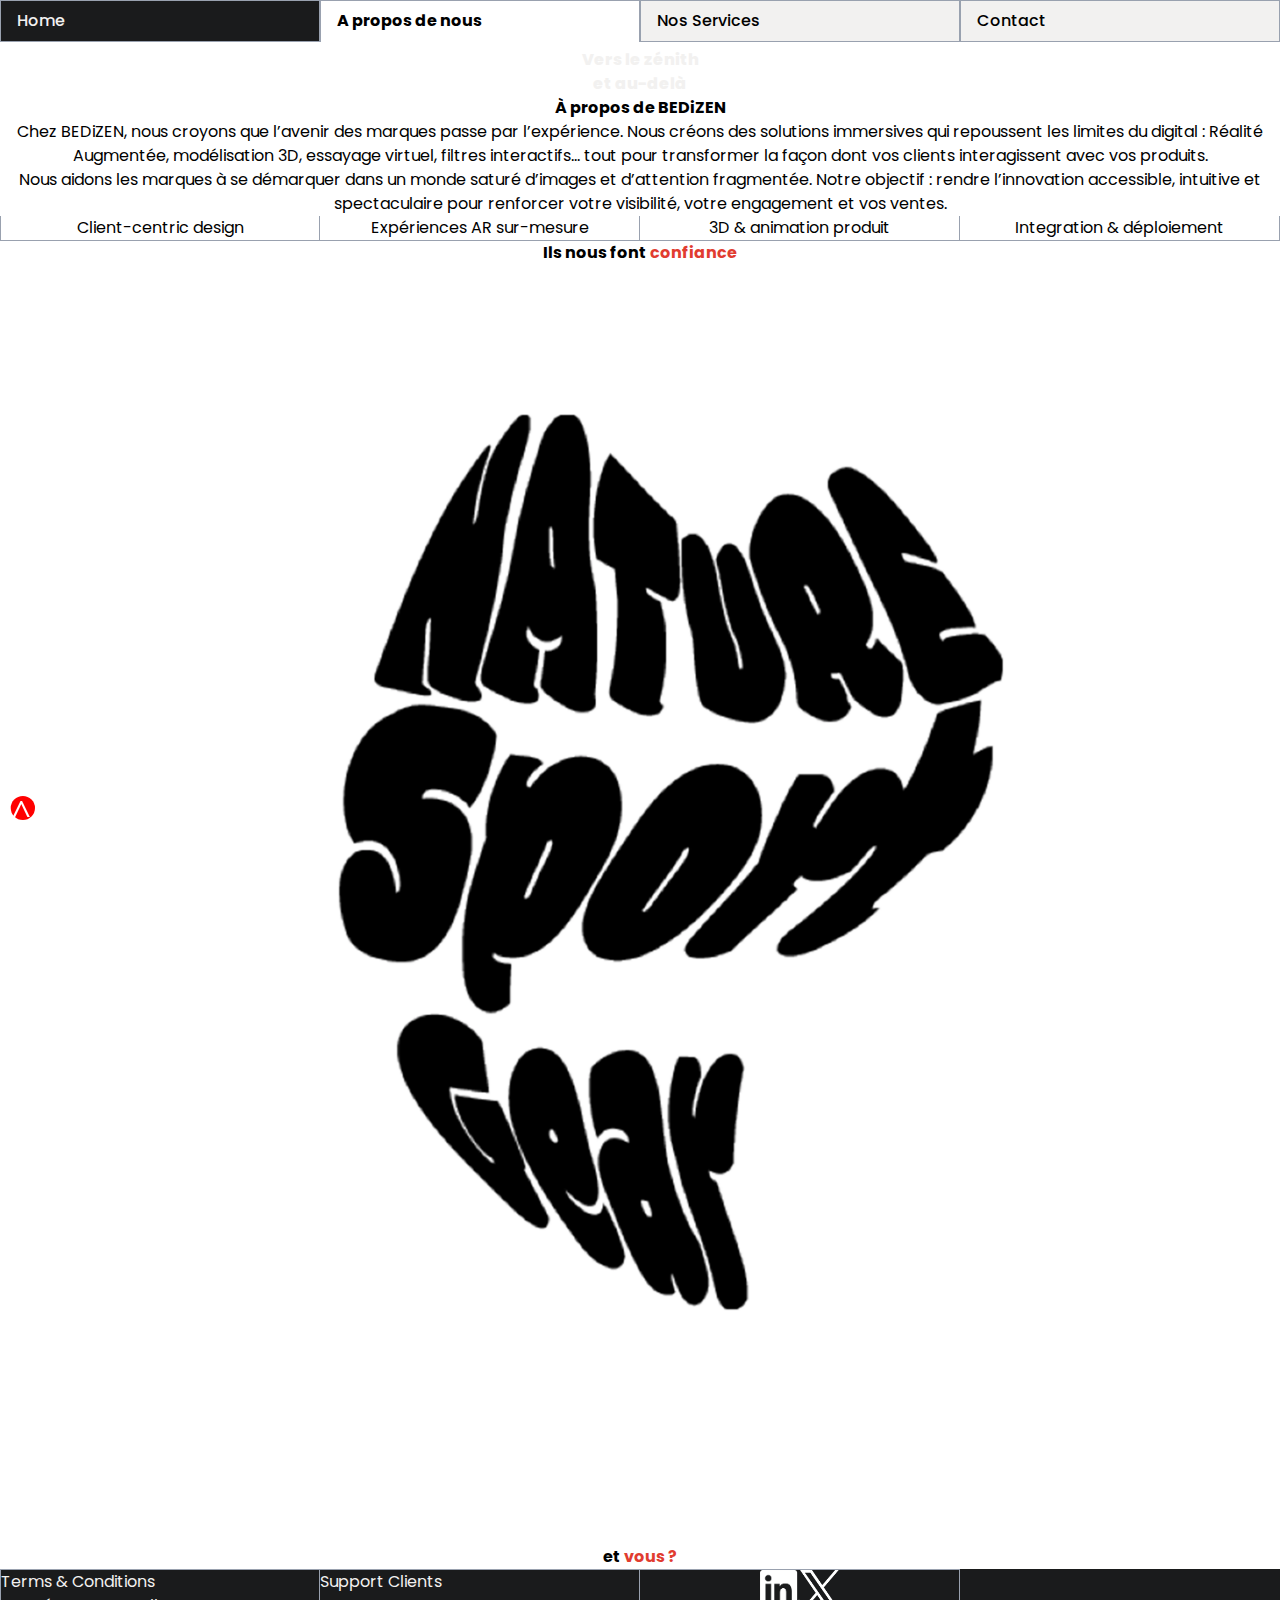
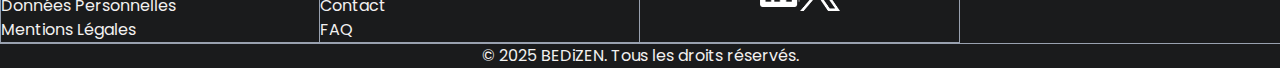
<file: a-propos-de-nous.html>
<!DOCTYPE html>
<html lang="en">
<head>
    <meta charset="UTF-8">
    <meta name="viewport" content="width=device-width, initial-scale=1.0">
    <link href="/assets/css/output.css" rel="stylesheet">
    <link rel="preconnect" href="https://fonts.googleapis.com">
    <link rel="preconnect" href="https://fonts.gstatic.com" crossorigin>
    <link href="https://fonts.googleapis.com/css2?family=Poppins:ital,wght@0,100;0,200;0,300;0,400;0,500;0,600;0,700;0,800;0,900;1,100;1,200;1,300;1,400;1,500;1,600;1,700;1,800;1,900&display=swap" rel="stylesheet">
    <title>À propos de nous</title>
    <style>
        /* Simple logo carousel + optional spin for logos */
        .carousel { overflow: hidden; }
        .carousel-track { display: flex; gap: 2rem; align-items: center; animation: scroll 20s linear infinite; }
        .carousel-track:hover { animation-play-state: paused; }
        @keyframes scroll {
            0% { transform: translateX(0); }
            100% { transform: translateX(-50%); }
        }
    </style>
</head>
<body class="pb-15 lg:pb-0">
    <!---------------- HEADER ---------------->
    <header class="relative container mx-auto lg:px-2 lg:py-6">
        <nav class="lg:hidden fixed bottom-0 right-0 left-0 font-medium">
            <div>
                <ul class="grid grid-cols-4 bottom-0 right-0 bg-secondary">
                    <li class="group p-2 border border-gray-400  hover:bg-primary">
                        <a href="/" class="block w-full h-full">
                            <div class="flex justify-center">
                                <img class="size-8 brightness-100 invert-0 group-hover:brightness-0 group-hover:invert" src="assets/icons/bedizen_icone_classique_nr.svg" alt="BEDiZEN Logo">
                            </div>
                        </a>
                    </li>
                    <li class="group p-2 hover:bg-primary border border-gray-400 border-t-0 border-l-0 bg-white hover:text-secondary  ">
                        <a href="a-propos-de-nous.html" class="block w-full h-full">
                            <div class="flex justify-center">
                                <img class="size-8 brightness-100 invert-0 group-hover:brightness-0 group-hover:invert" src="/assets/icons/icon_about_us_1.svg" alt="About">
                            </div>
                        </a>
                    </li>
                    <li class="group p-2 hover:bg-primary hover:text-secondary border-t border-gray-400">
                        <a href="#" class="block w-full h-full">
                            <div class="flex justify-center">
                                <img class="size-8 brightness-100 invert-0 group-hover:brightness-0 group-hover:invert" src="/assets/icons/icon_services.svg" alt="Services">
                            </div>
                        </a>
                    </li>
                    <li class="group p-2 hover:bg-primary hover:text-secondary border-t border-gray-400">
                        <a href="contact.html" class="block w-full h-full">
                            <div class="flex justify-center">
                                <img class="size-8 brightness-100 invert-0 group-hover:brightness-0 group-hover:invert" src="/assets/icons/icon_contact.svg" alt="Contact">
                            </div>
                        </a>
                    </li>
                </ul>
            </div>
        </nav>

        <nav class="hidden lg:block fixed lg:fixed lg:top-0 right-0 left-0">
            <div class="bg-secondary">
                <ul class="font-medium grid lg:grid-cols-4">
                    <li class="p-2 border border-gray-400 hover:bg-primary hover:text-secondary">
                        <a href="/" class="block w-full h-full lg:text-gray-600">
                            <div class="ml-2">Home</div>
                        </a>
                    </li>
                    <li class="p-2 border border-gray-400 bg-white lg:border-b-0 hover:bg-primary hover:text-secondary">
                        <a href="a-propos-de-nous.html" class="block w-full h-full lg:text-primary font-bold">
                            <div class="ml-2">A propos de nous</div>
                        </a>
                    </li>
                    <li class="p-2 border border-gray-400 hover:bg-primary hover:text-secondary">
                        <a href="a-propos-de-nous.html" class="block w-full h-full lg:text-gray-600">
                            <div class="ml-2">Nos Services</div>
                        </a>
                    </li>
                    <li class="p-2 border border-gray-400 hover:bg-primary hover:text-secondary">
                        <a href="contact.html" class="block w-full h-full lg:text-gray-600">
                            <div class="ml-2">Contact</div>
                        </a>
                    </li>
                </ul>
            </div>
        </nav>
                <!---------------- HERO ---------------->
            </header>
            <section class="w-full bg-[url('/assets/img/hero.webp')] bg-cover bg-center h-72 md:h-96 lg:h-144 flex items-center">
                <div class="container mx-auto">
                    <h1 class="text-3xl md:text-6xl lg:text-8xl font-extrabold text-center text-secondary py-6">
                    Vers le zénith<br>et au-delà
                    </h1>
                </div>
            </section>

    <!---------------- INTRODUCTION ---------------->
    <main class="px-0 py-0 lg:px-0 lg:py-0">
        <section class="introduction grid grid-cols-1 lg:grid-cols-4 gap-0 mb-6">
            <h2 class="lg:col-span-4 text-3xl lg:text-4xl font-bold text-center p-6  border-gray-400">À propos de BEDiZEN</h2>
            <p class="lg:col-span-4 text-center text-base leading-relaxed p-6  border-gray-400">Chez BEDiZEN, nous croyons que l’avenir des marques passe par l’expérience. Nous créons des solutions immersives qui repoussent les limites du digital : Réalité Augmentée, modélisation 3D, essayage virtuel, filtres interactifs… tout pour transformer la façon dont vos clients interagissent avec vos produits.</p>
            <p class="lg:col-span-4 text-center text-base leading-relaxed p-6 border-b border-gray-400">Nous aidons les marques à se démarquer dans un monde saturé d’images et d’attention fragmentée. Notre objectif : rendre l’innovation accessible, intuitive et spectaculaire pour renforcer votre visibilité, votre engagement et vos ventes.</p>
            <ul class="lg:col-span-4 grid grid-cols-1 lg:grid-cols-4 gap-0">
                <li class="col-span-1 p-6 border border-gray-400 border-t-0 flex items-center justify-center text-center">Client-centric design</li>
                <li class="col-span-1 p-6 border border-gray-400 border-t-0 border-l-0 flex items-center justify-center text-center">Expériences AR sur-mesure</li>
                <li class="col-span-1 p-6 border border-gray-400 border-t-0 border-l-0 flex items-center justify-center text-center">3D & animation produit</li>
                <li class="col-span-1 p-6 border border-gray-400 border-t-0 border-l-0 flex items-center justify-center text-center">Integration & déploiement</li>
            </ul>
        </section>

        <!---------------- CLIENTS (carousel) ---------------->
        <section class="clients grid grid-cols-1 lg:grid-cols-4 gap-0">
            <h2 class=" mt-6 lg:col-span-4 text-4xl font-bold text-center  ">Ils nous font <span class="text-accent">confiance</span></h2>
            <div class="lg:col-span-4 p-6">
                <div class="carousel">
                    <div class="carousel-track" aria-hidden="false">
                        <img src="assets/img/tinywow_client-1.webp" alt="Logo 1" class="size-72" />
                        <img src="assets/img/tinywow_client-2.webp" alt="Logo 2" class="size-72" />
                        <img src="assets/img/tinywow_client-3.webp" alt="Logo 3" class="size-72" />
                        <img src="assets/img/tinywow_client-4.webp" alt="Logo 4" class="size-72" />
                        <!-- duplicate for seamless loop -->
                        <img src="assets/img/tinywow_client-1.webp" alt="Logo 1" class="size-72" />
                        <img src="assets/img/tinywow_client-2.webp" alt="Logo 2" class="size-72" />
                        <img src="assets/img/tinywow_client-3.webp" alt="Logo 3" class="size-72" />
                        <img src="assets/img/tinywow_client-4.webp" alt="Logo 4" class="size-72" />
                    </div>
                </div>
            </div>
            <h2 class="lg:col-span-4 text-4xl font-bold text-center p-6">et <span class="text-accent">vous ?</span></h2>
        </section>
    </main>

    <!---------------- FOOTER ---------------->
    <footer class="bg-primary text-secondary right-0 left-0 mt-0">
        <div class="footer-content grid grid-cols-1 lg:grid-cols-4 gap-0">
            <ul class="footer-links border border-gray-400 p-6 space-y-2">
                <li><a href="#services" class="hover:text-accent transition-colors">Terms & Conditions</a></li>
                <li><a href="#about" class="hover:text-accent transition-colors">Données Personnelles</a></li>
                <li><a href="#contact" class="hover:text-accent transition-colors">Mentions Légales</a></li>
            </ul>
            <ul class="footer-links border border-gray-400 border-l-0 p-6 space-y-2">
                <li><a href="#services" class="hover:text-accent transition-colors">Support Clients</a></li>
                <li><a href="#about" class="hover:text-accent transition-colors">Contact</a></li>
                <li><a href="#contact" class="hover:text-accent transition-colors">FAQ</a></li>
            </ul>
            <div class="logo lg:col-span-2 flex flex-col items-center justify-center border border-gray-400 border-l-0 p-6">
                <a class="bedizen-logo mb-4" href="/"><img class="w-40 lg:w-60" src="assets/icons/logotype_white.svg" alt="BEDiZEN Logo"></a>
                <div class="social-media flex gap-4">
                    <a class="linkedin-logo hover:opacity-80 transition-opacity" href="/"><img class="w-10" src="assets/img/InBug-White.webp" alt="Linkedin Logo"></a>
                    <a class="twitter-logo hover:opacity-80 transition-opacity" href="/"><img class="w-10" src="assets/img/logo-white.webp" alt="X (Twitter) Logo"></a>
                </div>
            </div>
        </div>
        <div class="border-t border-gray-400 px-6 py-6 text-center">
            <p>&copy; 2025 BEDiZEN. Tous les droits réservés.</p>
        </div>
    </footer>
    <a class="fixed right-3 bottom-20 lg:bottom-5"  href="#"><img class="w-10 lg:w-10" src="assets/icons/up_button.svg" alt="Button pour remonter" ></a>
</body>
</html>
</file>
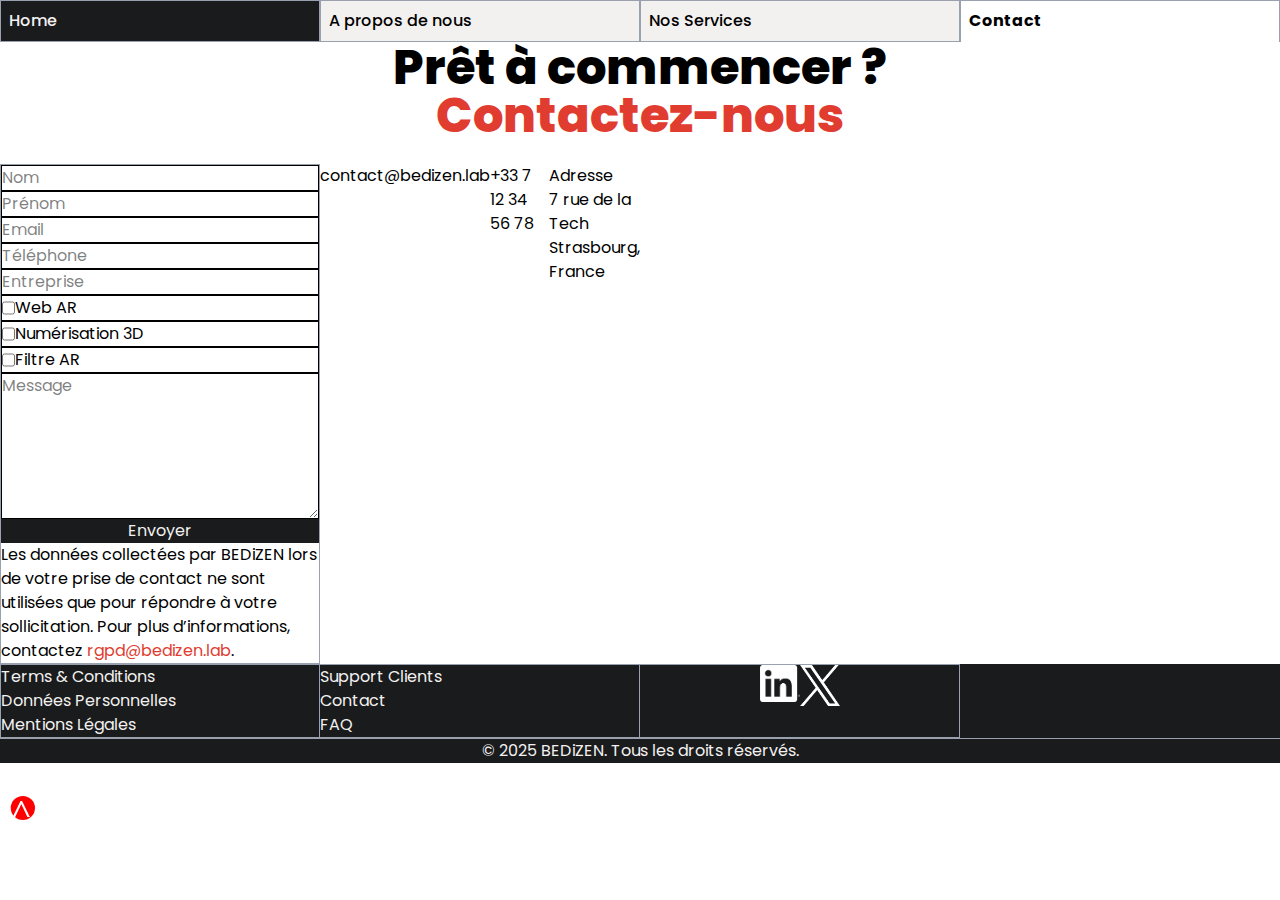
<file: contact.html>
<!DOCTYPE html>
<html lang="en">
<head>
  <meta charset="UTF-8">
  <meta name="viewport" content="width=device-width, initial-scale=1.0">
  <link href="/assets/css/output.css" rel="stylesheet">
  <link rel="preconnect" href="https://fonts.googleapis.com">
  <link rel="preconnect" href="https://fonts.gstatic.com" crossorigin>
  <link href="https://fonts.googleapis.com/css2?family=Poppins:ital,wght@0,100;0,200;0,300;0,400;0,500;0,600;0,700;0,800;0,900;1,100;1,200;1,300;1,400;1,500;1,600;1,700;1,800;1,900&display=swap" rel="stylesheet">
  <title>Contact</title>
</head>
<body class="pt-2 lg:pt-5 pb-15 lg:pb-0">
  <!---------------- HEADER ---------------->
  <header class="relative container mx-auto lg:px-2 lg:py-6">
    <nav class="lg:hidden fixed bottom-0 right-0 left-0 font-medium">
      <div>
        <ul class="grid grid-cols-4 bottom-0 right-0 bg-secondary">
          <li class="group p-2 border-t border-gray-400 hover:bg-primary hover:text-secondary">
            <a href="/" class="block w-full h-full">
              <div class="flex justify-center">
                <img class="size-8 brightness-100 invert-0 group-hover:brightness-0 group-hover:invert" src="assets/icons/bedizen_icone_classique_nr.svg" alt="BEDiZEN Logo">
              </div>
            </a>
          </li>
          <li class="group p-2 hover:bg-primary hover:text-secondary border-t border-gray-400">
            <a href="a-propos-de-nous.html" class="block w-full h-full">
              <div class="flex justify-center">
                <img class="size-8 brightness-100 invert-0 group-hover:brightness-0 group-hover:invert" src="/assets/icons/icon_about_us_1.svg" alt="About">
              </div>
            </a>
          </li>
          <li class="group p-2 hover:bg-primary hover:text-secondary border-t border-gray-400">
            <a href="#" class="block w-full h-full">
              <div class="flex justify-center">
                <img class="size-8 brightness-100 invert-0 group-hover:brightness-0 group-hover:invert" src="/assets/icons/icon_services.svg" alt="Services">
              </div>
            </a>
          </li>
          <li class="group p-2 hover:bg-primary border border-gray-400 border-t-0 bg-white hover:text-secondary ">
            <a href="#" class="block w-full h-full">
              <div class="flex justify-center">
                <img class="size-8 brightness-100 invert-0 group-hover:brightness-0 group-hover:invert" src="/assets/icons/icon_contact.svg" alt="Contact">
              </div>
            </a>
          </li>
        </ul>
      </div>
    </nav>

    <nav class="hidden lg:block fixed lg:fixed lg:top-0 right-0 left-0">
      <div class="bg-secondary">
        <ul class="font-medium grid lg:grid-cols-4">
          <li class="p-2 border border-gray-400 hover:bg-primary hover:text-secondary">
            <a href="/" class="block w-full h-full lg:text-gray-600">Home</a>
          </li>
          <li class="p-2 border border-gray-400 hover:bg-primary hover:text-secondary">
            <a href="a-propos-de-nous.html" class="block w-full h-full lg:text-gray-600">A propos de nous</a>
          </li>
          <li class="p-2 border border-gray-400 hover:bg-primary hover:text-secondary">
            <a href="a-propos-de-nous.html" class="block w-full h-full lg:text-gray-600">Nos Services</a>
          </li>
          <li class="p-2 border border-gray-400 bg-white lg:border-b-0 hover:bg-primary hover:text-secondary">
            <a href="contact.html" class="block w-full h-full lg:text-primary font-bold">Contact</a>
          </li>
        </ul>
      </div>
    </nav>
    <!---------------- HERO  ---------------->    
    <div class="grid grid-cols-1 lg:grid-cols-4 gap-4 mb-8">
      <h1 class="lg:col-span-4 text-3xl md:text-4xl lg:text-5xl font-extrabold text-center py-6">Prêt à commencer ?<br><span class="text-accent">Contactez-nous</span></h1>
    </div>
  </header>

  <!---------------- CONTACT FORM ---------------->
  <main class="px-0 py-0 lg:px-0 lg:py-0">
    <section class="grid grid-cols-1 lg:grid-cols-4 gap-0">
      <div class="lg:col-start-2 lg:col-span-2 border border-gray-400 border-t p-6">
        <form class="grid grid-cols-1 gap-4">
          <div class="grid grid-cols-1 lg:grid-cols-2 gap-4">
            <input type="text" placeholder="Nom" required class="p-3 border border-gray-300" />
            <input type="text" placeholder="Prénom" required class="p-3 border border-gray-300" />
          </div>
          <div class="grid grid-cols-1 lg:grid-cols-2 gap-4">
            <input type="email" placeholder="Email" required class="p-3 border border-gray-300" />
            <input type="tel" placeholder="Téléphone" class="p-3 border border-gray-300" />
          </div>
          <input type="text" placeholder="Entreprise" class="p-3 border border-gray-300" />
          <div class="grid grid-cols-1 lg:grid-cols-3 gap-4">
            <label class="p-3 border border-gray-300 flex items-center cursor-pointer"><input type="checkbox" class="mr-2 w-5 h-5 accent-accent" /> Web AR</label>
            <label class="p-3 border border-gray-300 flex items-center cursor-pointer"><input type="checkbox" class="mr-2 w-5 h-5 accent-accent" /> Numérisation 3D</label>
            <label class="p-3 border border-gray-300 flex items-center cursor-pointer"><input type="checkbox" class="mr-2 w-5 h-5 accent-accent" /> Filtre AR</label>
          </div>
          <textarea placeholder="Message" rows="6" class="p-3 border border-gray-300"></textarea>
          <button type="submit" class="p-3 bg-primary text-secondary hover:bg-accent">Envoyer</button>
          <p class="text-sm text-gray-600">Les données collectées par BEDiZEN lors de votre prise de contact ne sont utilisées que pour répondre à votre sollicitation. Pour plus d’informations, contactez <a href="mailto:rgpd@bedizen.lab" class="text-accent">rgpd@bedizen.lab</a>.</p>
        </form>
      </div>
      <aside class="lg:col-span-1 p-6 flex flex-col justify-center">
        <p class="font-semibold">contact@bedizen.lab</p>
        <p class="mt-2">+33 7 12 34 56 78</p>
        <div class="mt-6">
          <h4 class="font-semibold">Adresse</h4>
          <p>7 rue de la Tech</p>
          <p>Strasbourg, France</p>
        </div>
      </aside>
    </section>
  </main>

  <!---------------- FOOTER ---------------->
  <footer class="bg-primary text-secondary right-0 left-0 mt-0">
    <div class="footer-content grid grid-cols-1 lg:grid-cols-4 gap-0">
      <ul class="footer-links border border-gray-400 p-6 space-y-2">
        <li><a href="#services" class="hover:text-accent transition-colors">Terms & Conditions</a></li>
        <li><a href="#about" class="hover:text-accent transition-colors">Données Personnelles</a></li>
        <li><a href="#contact" class="hover:text-accent transition-colors">Mentions Légales</a></li>
      </ul>
      <ul class="footer-links border border-gray-400 border-l-0 p-6 space-y-2">
        <li><a href="#services" class="hover:text-accent transition-colors">Support Clients</a></li>
        <li><a href="#about" class="hover:text-accent transition-colors">Contact</a></li>
        <li><a href="#contact" class="hover:text-accent transition-colors">FAQ</a></li>
      </ul>
      <div class="logo lg:col-span-2 flex flex-col items-center justify-center border border-gray-400 border-l-0 p-6">
        <a class="bedizen-logo mb-4" href="/"><img class="w-40 lg:w-60" src="assets/icons/logotype_white.svg" alt="BEDiZEN Logo"></a>
        <div class="social-media flex gap-4">
          <a class="linkedin-logo hover:opacity-80 transition-opacity" href="/"><img class="w-10" src="assets/img/InBug-White.webp" alt="Linkedin Logo"></a>
          <a class="twitter-logo hover:opacity-80 transition-opacity" href="/"><img class="w-10" src="assets/img/logo-white.webp" alt="X (Twitter) Logo"></a>
        </div>
      </div>
    </div>
    <div class="border-t border-gray-400 px-6 py-6 text-center">
      <p>&copy; 2025 BEDiZEN. Tous les droits réservés.</p>
    </div>
  </footer>
  <a class="fixed right-3 bottom-20 lg:bottom-5"  href="#"><img class="w-10 lg:w-10" src="assets/icons/up_button.svg" alt="Button pour remonter" ></a>
</body>
</html>
</file>
<file: assets/css/output.css>
/*! tailwindcss v4.1.17 | MIT License | https://tailwindcss.com */
@layer properties;
@layer theme, base, components, utilities;
@layer theme {
  :root, :host {
    --font-sans: 'Poppins', 'sans-serif';
    --font-mono: ui-monospace, SFMono-Regular, Menlo, Monaco, Consolas, 'Liberation Mono', 'Courier New',
    monospace;
    --color-gray-400: oklch(70.7% 0.022 261.325);
    --color-white: #fff;
    --spacing: 0.25rem;
    --text-xl: 1.25rem;
    --text-xl--line-height: calc(1.75 / 1.25);
    --text-2xl: 1.5rem;
    --text-2xl--line-height: calc(2 / 1.5);
    --text-5xl: 3rem;
    --text-5xl--line-height: 1;
    --font-weight-medium: 500;
    --font-weight-bold: 700;
    --font-weight-extrabold: 800;
    --default-font-family: var(--font-sans);
    --default-mono-font-family: var(--font-mono);
    --color-primary: #1A1B1C;
    --color-secondary: #F2F1F0;
    --color-accent: #E13C30;
  }
}
@layer base {
  *, ::after, ::before, ::backdrop, ::file-selector-button {
    box-sizing: border-box;
    margin: 0;
    padding: 0;
    border: 0 solid;
  }
  html, :host {
    line-height: 1.5;
    -webkit-text-size-adjust: 100%;
    tab-size: 4;
    font-family: var(--default-font-family, ui-sans-serif, system-ui, sans-serif, 'Apple Color Emoji', 'Segoe UI Emoji', 'Segoe UI Symbol', 'Noto Color Emoji');
    font-feature-settings: var(--default-font-feature-settings, normal);
    font-variation-settings: var(--default-font-variation-settings, normal);
    -webkit-tap-highlight-color: transparent;
  }
  hr {
    height: 0;
    color: inherit;
    border-top-width: 1px;
  }
  abbr:where([title]) {
    -webkit-text-decoration: underline dotted;
    text-decoration: underline dotted;
  }
  h1, h2, h3, h4, h5, h6 {
    font-size: inherit;
    font-weight: inherit;
  }
  a {
    color: inherit;
    -webkit-text-decoration: inherit;
    text-decoration: inherit;
  }
  b, strong {
    font-weight: bolder;
  }
  code, kbd, samp, pre {
    font-family: var(--default-mono-font-family, ui-monospace, SFMono-Regular, Menlo, Monaco, Consolas, 'Liberation Mono', 'Courier New', monospace);
    font-feature-settings: var(--default-mono-font-feature-settings, normal);
    font-variation-settings: var(--default-mono-font-variation-settings, normal);
    font-size: 1em;
  }
  small {
    font-size: 80%;
  }
  sub, sup {
    font-size: 75%;
    line-height: 0;
    position: relative;
    vertical-align: baseline;
  }
  sub {
    bottom: -0.25em;
  }
  sup {
    top: -0.5em;
  }
  table {
    text-indent: 0;
    border-color: inherit;
    border-collapse: collapse;
  }
  :-moz-focusring {
    outline: auto;
  }
  progress {
    vertical-align: baseline;
  }
  summary {
    display: list-item;
  }
  ol, ul, menu {
    list-style: none;
  }
  img, svg, video, canvas, audio, iframe, embed, object {
    display: block;
    vertical-align: middle;
  }
  img, video {
    max-width: 100%;
    height: auto;
  }
  button, input, select, optgroup, textarea, ::file-selector-button {
    font: inherit;
    font-feature-settings: inherit;
    font-variation-settings: inherit;
    letter-spacing: inherit;
    color: inherit;
    border-radius: 0;
    background-color: transparent;
    opacity: 1;
  }
  :where(select:is([multiple], [size])) optgroup {
    font-weight: bolder;
  }
  :where(select:is([multiple], [size])) optgroup option {
    padding-inline-start: 20px;
  }
  ::file-selector-button {
    margin-inline-end: 4px;
  }
  ::placeholder {
    opacity: 1;
  }
  @supports (not (-webkit-appearance: -apple-pay-button))  or (contain-intrinsic-size: 1px) {
    ::placeholder {
      color: currentcolor;
      @supports (color: color-mix(in lab, red, red)) {
        color: color-mix(in oklab, currentcolor 50%, transparent);
      }
    }
  }
  textarea {
    resize: vertical;
  }
  ::-webkit-search-decoration {
    -webkit-appearance: none;
  }
  ::-webkit-date-and-time-value {
    min-height: 1lh;
    text-align: inherit;
  }
  ::-webkit-datetime-edit {
    display: inline-flex;
  }
  ::-webkit-datetime-edit-fields-wrapper {
    padding: 0;
  }
  ::-webkit-datetime-edit, ::-webkit-datetime-edit-year-field, ::-webkit-datetime-edit-month-field, ::-webkit-datetime-edit-day-field, ::-webkit-datetime-edit-hour-field, ::-webkit-datetime-edit-minute-field, ::-webkit-datetime-edit-second-field, ::-webkit-datetime-edit-millisecond-field, ::-webkit-datetime-edit-meridiem-field {
    padding-block: 0;
  }
  ::-webkit-calendar-picker-indicator {
    line-height: 1;
  }
  :-moz-ui-invalid {
    box-shadow: none;
  }
  button, input:where([type='button'], [type='reset'], [type='submit']), ::file-selector-button {
    appearance: button;
  }
  ::-webkit-inner-spin-button, ::-webkit-outer-spin-button {
    height: auto;
  }
  [hidden]:where(:not([hidden='until-found'])) {
    display: none !important;
  }
}
@layer utilities {
  .fixed {
    position: fixed;
  }
  .relative {
    position: relative;
  }
  .right-0 {
    right: calc(var(--spacing) * 0);
  }
  .right-2 {
    right: calc(var(--spacing) * 2);
  }
  .bottom-0 {
    bottom: calc(var(--spacing) * 0);
  }
  .bottom-20 {
    bottom: calc(var(--spacing) * 20);
  }
  .left-0 {
    left: calc(var(--spacing) * 0);
  }
  .col-span-2 {
    grid-column: span 2 / span 2;
  }
  .container {
    width: 100%;
    @media (width >= 40rem) {
      max-width: 40rem;
    }
    @media (width >= 48rem) {
      max-width: 48rem;
    }
    @media (width >= 64rem) {
      max-width: 64rem;
    }
    @media (width >= 80rem) {
      max-width: 80rem;
    }
    @media (width >= 96rem) {
      max-width: 96rem;
    }
  }
  .m-4 {
    margin: calc(var(--spacing) * 4);
  }
  .mx-auto {
    margin-inline: auto;
  }
  .ml-2 {
    margin-left: calc(var(--spacing) * 2);
  }
  .flex {
    display: flex;
  }
  .grid {
    display: grid;
  }
  .hidden {
    display: none;
  }
  .size-8 {
    width: calc(var(--spacing) * 8);
    height: calc(var(--spacing) * 8);
  }
  .size-10 {
    width: calc(var(--spacing) * 10);
    height: calc(var(--spacing) * 10);
  }
  .w-10 {
    width: calc(var(--spacing) * 10);
  }
  .w-60 {
    width: calc(var(--spacing) * 60);
  }
  .grid-cols-4 {
    grid-template-columns: repeat(4, minmax(0, 1fr));
  }
  .justify-center {
    justify-content: center;
  }
  .border {
    border-style: var(--tw-border-style);
    border-width: 1px;
  }
  .border-t {
    border-top-style: var(--tw-border-style);
    border-top-width: 1px;
  }
  .border-t-0 {
    border-top-style: var(--tw-border-style);
    border-top-width: 0px;
  }
  .border-r {
    border-right-style: var(--tw-border-style);
    border-right-width: 1px;
  }
  .border-l-0 {
    border-left-style: var(--tw-border-style);
    border-left-width: 0px;
  }
  .border-gray-400 {
    border-color: var(--color-gray-400);
  }
  .bg-primary {
    background-color: var(--color-primary);
  }
  .bg-secondary {
    background-color: var(--color-secondary);
  }
  .bg-white {
    background-color: var(--color-white);
  }
  .p-2 {
    padding: calc(var(--spacing) * 2);
  }
  .px-2 {
    padding-inline: calc(var(--spacing) * 2);
  }
  .py-4 {
    padding-block: calc(var(--spacing) * 4);
  }
  .pt-2 {
    padding-top: calc(var(--spacing) * 2);
  }
  .pb-15 {
    padding-bottom: calc(var(--spacing) * 15);
  }
  .text-center {
    text-align: center;
  }
  .text-2xl {
    font-size: var(--text-2xl);
    line-height: var(--tw-leading, var(--text-2xl--line-height));
  }
  .text-xl {
    font-size: var(--text-xl);
    line-height: var(--tw-leading, var(--text-xl--line-height));
  }
  .font-bold {
    --tw-font-weight: var(--font-weight-bold);
    font-weight: var(--font-weight-bold);
  }
  .font-extrabold {
    --tw-font-weight: var(--font-weight-extrabold);
    font-weight: var(--font-weight-extrabold);
  }
  .font-medium {
    --tw-font-weight: var(--font-weight-medium);
    font-weight: var(--font-weight-medium);
  }
  .text-accent {
    color: var(--color-accent);
  }
  .text-secondary {
    color: var(--color-secondary);
  }
  .brightness-100 {
    --tw-brightness: brightness(100%);
    filter: var(--tw-blur,) var(--tw-brightness,) var(--tw-contrast,) var(--tw-grayscale,) var(--tw-hue-rotate,) var(--tw-invert,) var(--tw-saturate,) var(--tw-sepia,) var(--tw-drop-shadow,);
  }
  .invert-0 {
    --tw-invert: invert(0%);
    filter: var(--tw-blur,) var(--tw-brightness,) var(--tw-contrast,) var(--tw-grayscale,) var(--tw-hue-rotate,) var(--tw-invert,) var(--tw-saturate,) var(--tw-sepia,) var(--tw-drop-shadow,);
  }
  .group-hover\:brightness-0 {
    &:is(:where(.group):hover *) {
      @media (hover: hover) {
        --tw-brightness: brightness(0%);
        filter: var(--tw-blur,) var(--tw-brightness,) var(--tw-contrast,) var(--tw-grayscale,) var(--tw-hue-rotate,) var(--tw-invert,) var(--tw-saturate,) var(--tw-sepia,) var(--tw-drop-shadow,);
      }
    }
  }
  .group-hover\:invert {
    &:is(:where(.group):hover *) {
      @media (hover: hover) {
        --tw-invert: invert(100%);
        filter: var(--tw-blur,) var(--tw-brightness,) var(--tw-contrast,) var(--tw-grayscale,) var(--tw-hue-rotate,) var(--tw-invert,) var(--tw-saturate,) var(--tw-sepia,) var(--tw-drop-shadow,);
      }
    }
  }
  .hover\:bg-primary {
    &:hover {
      @media (hover: hover) {
        background-color: var(--color-primary);
      }
    }
  }
  .hover\:text-secondary {
    &:hover {
      @media (hover: hover) {
        color: var(--color-secondary);
      }
    }
  }
  .lg\:fixed {
    @media (width >= 64rem) {
      position: fixed;
    }
  }
  .lg\:top-0 {
    @media (width >= 64rem) {
      top: calc(var(--spacing) * 0);
    }
  }
  .lg\:bottom-3 {
    @media (width >= 64rem) {
      bottom: calc(var(--spacing) * 3);
    }
  }
  .lg\:col-span-4 {
    @media (width >= 64rem) {
      grid-column: span 4 / span 4;
    }
  }
  .lg\:col-start-0 {
    @media (width >= 64rem) {
      grid-column-start: 0;
    }
  }
  .lg\:block {
    @media (width >= 64rem) {
      display: block;
    }
  }
  .lg\:hidden {
    @media (width >= 64rem) {
      display: none;
    }
  }
  .lg\:w-20 {
    @media (width >= 64rem) {
      width: calc(var(--spacing) * 20);
    }
  }
  .lg\:grid-cols-4 {
    @media (width >= 64rem) {
      grid-template-columns: repeat(4, minmax(0, 1fr));
    }
  }
  .lg\:border-b-0 {
    @media (width >= 64rem) {
      border-bottom-style: var(--tw-border-style);
      border-bottom-width: 0px;
    }
  }
  .lg\:px-2 {
    @media (width >= 64rem) {
      padding-inline: calc(var(--spacing) * 2);
    }
  }
  .lg\:py-6 {
    @media (width >= 64rem) {
      padding-block: calc(var(--spacing) * 6);
    }
  }
  .lg\:pt-5 {
    @media (width >= 64rem) {
      padding-top: calc(var(--spacing) * 5);
    }
  }
  .lg\:pb-0 {
    @media (width >= 64rem) {
      padding-bottom: calc(var(--spacing) * 0);
    }
  }
  .lg\:text-5xl {
    @media (width >= 64rem) {
      font-size: var(--text-5xl);
      line-height: var(--tw-leading, var(--text-5xl--line-height));
    }
  }
  .lg\:font-extrabold {
    @media (width >= 64rem) {
      --tw-font-weight: var(--font-weight-extrabold);
      font-weight: var(--font-weight-extrabold);
    }
  }
}
@property --tw-border-style {
  syntax: "*";
  inherits: false;
  initial-value: solid;
}
@property --tw-font-weight {
  syntax: "*";
  inherits: false;
}
@property --tw-blur {
  syntax: "*";
  inherits: false;
}
@property --tw-brightness {
  syntax: "*";
  inherits: false;
}
@property --tw-contrast {
  syntax: "*";
  inherits: false;
}
@property --tw-grayscale {
  syntax: "*";
  inherits: false;
}
@property --tw-hue-rotate {
  syntax: "*";
  inherits: false;
}
@property --tw-invert {
  syntax: "*";
  inherits: false;
}
@property --tw-opacity {
  syntax: "*";
  inherits: false;
}
@property --tw-saturate {
  syntax: "*";
  inherits: false;
}
@property --tw-sepia {
  syntax: "*";
  inherits: false;
}
@property --tw-drop-shadow {
  syntax: "*";
  inherits: false;
}
@property --tw-drop-shadow-color {
  syntax: "*";
  inherits: false;
}
@property --tw-drop-shadow-alpha {
  syntax: "<percentage>";
  inherits: false;
  initial-value: 100%;
}
@property --tw-drop-shadow-size {
  syntax: "*";
  inherits: false;
}
@layer properties {
  @supports ((-webkit-hyphens: none) and (not (margin-trim: inline))) or ((-moz-orient: inline) and (not (color:rgb(from red r g b)))) {
    *, ::before, ::after, ::backdrop {
      --tw-border-style: solid;
      --tw-font-weight: initial;
      --tw-blur: initial;
      --tw-brightness: initial;
      --tw-contrast: initial;
      --tw-grayscale: initial;
      --tw-hue-rotate: initial;
      --tw-invert: initial;
      --tw-opacity: initial;
      --tw-saturate: initial;
      --tw-sepia: initial;
      --tw-drop-shadow: initial;
      --tw-drop-shadow-color: initial;
      --tw-drop-shadow-alpha: 100%;
      --tw-drop-shadow-size: initial;
    }
  }
}
</file>
